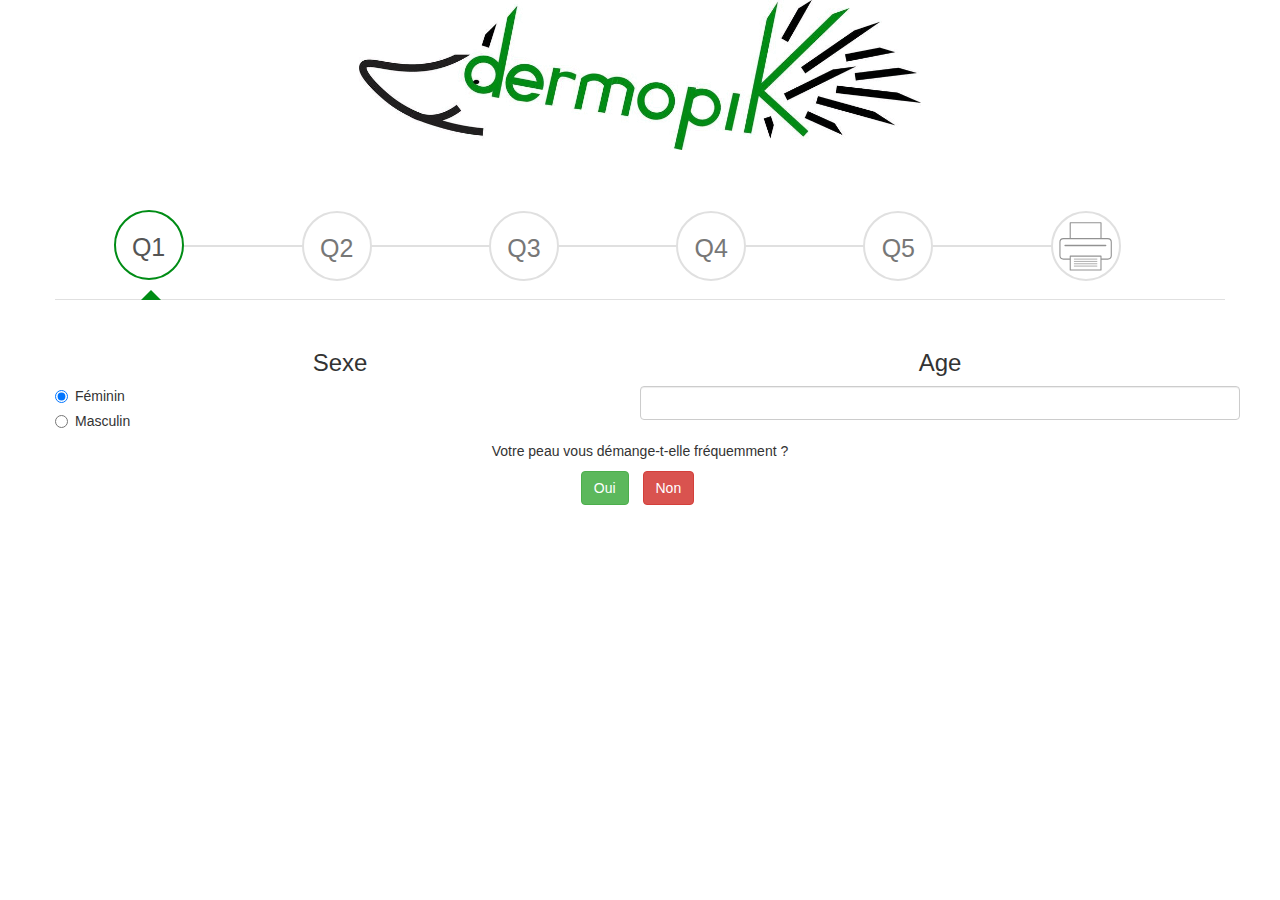
<file: index33.html>
<!DOCTYPE html>
<html lang="en" dir="ltr">
    <head>
        <meta charset="utf-8">
        <title>Dermopik</title>

       <link rel="stylesheet" href="https://maxcdn.bootstrapcdn.com/bootstrap/3.3.7/css/bootstrap.min.css">
       <script src="https://ajax.googleapis.com/ajax/libs/jquery/3.3.1/jquery.min.js"></script>
       <script src="https://maxcdn.bootstrapcdn.com/bootstrap/3.3.7/js/bootstrap.min.js"></script>
       <link rel="shortcut icon" href="img/dermopik.ico">

        <style media="screen">
            .wizard {
            margin: 20px auto;
            background: #fff;
            }

            .wizard .nav-tabs {
            position: relative;
            margin: 40px auto;
            margin-bottom: 0;
            border-bottom-color: #e0e0e0;
            }

            .wizard > div.wizard-inner {
            position: relative;
            }

            .connecting-line {
            height: 2px;
            background: #e0e0e0;
            position: absolute;
            width: 80%;
            margin: 0 auto;
            left: 0;
            right: 0;
            top: 50%;
            z-index: 1;
            }

            .wizard .nav-tabs > li.active > a, .wizard .nav-tabs > li.active > a:hover, .wizard .nav-tabs > li.active > a:focus {
            color: #555555;
            cursor: default;
            border: 0;
            border-bottom-color: transparent;
            }

            span.round-tab {
            width: 70px;
            height: 70px;
            line-height: 70px;
            display: inline-block;
            border-radius: 100px;
            background: #fff;
            border: 2px solid #e0e0e0;
            z-index: 2;
            position: absolute;
            left: 0;
            text-align: center;
            font-size: 25px;
            }
            span.round-tab i{
            color:#555555;
            }
            .wizard li.active span.round-tab {
            background: #fff;
            border: 2px solid #008c15;

            }
            .wizard li.active span.round-tab i{
            color: #008c15;
            }

            span.round-tab:hover {
            color: #333;
            border: 2px solid #333;
            }

            .wizard .nav-tabs > li {
            width: 16%;
            }

            .wizard li:after {
            content: " ";
            position: absolute;
            left: 46%;
            opacity: 0;
            margin: 0 auto;
            bottom: 0px;
            border: 5px solid transparent;
            border-bottom-color: #008c15;
            transition: 0.1s ease-in-out;
            }
            .wizard li.active:after {
            content: " ";
            position: absolute;
            left: 46%;
            opacity: 1;
            margin: 0 auto;
            bottom: 0px;
            border: 10px solid transparent;
            border-bottom-color: #008c15;
            }

            .wizard .nav-tabs > li a {
            width: 70px;
            height: 70px;
            margin: 20px auto;
            border-radius: 100%;
            padding: 0;
            }

            .wizard .nav-tabs > li a:hover {
            background: transparent;
            }

            .wizard .tab-pane {
            position: relative;
            padding-top: 50px;
            }
            .wizard .tab-pane > ul {
                position: relative;
                text-align: center
            }

            .wizard h3 {
            margin-top: 0;
            text-align: center;
            }
            .wizard p {
                text-align: center;
            }
            oui {
            background: #008c15
            }

            a {
                color: #008c15;
            }

            @media( max-width : 585px ) {
            https://bootsnipp.com/snippets/featured/form-wizard-using-tabs
                .wizard {
                width: 90%;
                height: auto !important;
                }

                span.round-tab {
                font-size: 16px;
                width: 50px;
                height: 50px;
                line-height: 50px;
                }

                .wizard .nav-tabs > li a {
                width: 50px;
                height: 50px;3.1.0/css/bootstrap.min.css
                line-height: 50px;
                }
                .wizard li.active:after {
                content: " ";
                position: absolute;
                left: 35%;
                }
            }

            .write-score {
                color: #008c15;
                font-size: 32px;
            }
        </style>

        <script type="text/javascript">

            var q7 = 0;
            var qpic = 0;
            var score = 0;

            $(document).ready(function () {
            //Initialize tooltips
            $('.nav-tabs > li a[title]').tooltip();

            //Wizard
            $('a[data-toggle="tab"]').on('show.bs.tab', function (e) {

            var $target = $(e.target);

            if ($target.parent().hasClass('disabled')) {
                return false;
            }
            });

            $(".next-step").click(function (e) {

            var $active = $('.wizard .nav-tabs li.active');
            $active.next().removeClass('disabled');
            nextTab($active);

            });
            $(".prev-step").click(function (e) {
            var $active = $('.wizard .nav-tabs li.active');
            prevTab($active);

            });
            });


            function nextTab(elem) {
            $(elem).next().find('a[data-toggle="tab"]').click();
            }
            function prevTab(elem) {
            $(elem).prev().find('a[data-toggle="tab"]').click();
            }

            $(".oui1").click(function (e) {
                q7 = 1;
            });

            $(".oui2").click(function (e) {
                qpic += 27;
            });

            $(".oui3").click(function (e) {
                qpic += 21;
            });

            $(".oui4").click(function (e) {
                qpic += 26;
            });

            $(".oui5").click(function (e) {
                qpic += 22;
                score = q7 * qpic;
                var ws = document.getElementById("write-score");
                alert(score);
             });
        </script>
    </head>
    <body>
            <div class="container">
                <div class="row">
                    <div class="text-center">
                            <img src="dermopik.gif" height="150" alt="">
                    </div>
                </div>
            </div>
        <div class="container">
        	<div class="row">
        		<section>
                <div class="wizard">
                    <div class="wizard-inner">
                        <div class="connecting-line"></div>
                        <ul class="nav nav-tabs" role="tablist">

                            <li role="presentation" class="active">
                                <a href="#step1" data-toggle="tab" aria-controls="step1" role="tab" title="Question 1">
                                    <span class="round-tab">
                                        Q1
                                    </span>
                                </a>
                            </li>

                            <li role="presentation" class="disabled">
                                <a href="#step2" data-toggle="tab" aria-controls="step2" role="tab" title="Question 2">
                                    <span class="round-tab">
                                        Q2
                                    </span>
                                </a>
                            </li>
                            <li role="presentation" class="disabled">
                                <a href="#step3" data-toggle="tab" aria-controls="step3" role="tab" title="Question 3">
                                    <span class="round-tab">
                                        Q3
                                    </span>
                                </a>
                            </li>
                            <li role="presentation" class="disabled">
                                <a href="#step4" data-toggle="tab" aria-controls="step4" role="tab" title="Question 4">
                                    <span class="round-tab">
                                        Q4
                                    </span>
                                </a>
                            </li>
                            <li role="presentation" class="disabled">
                                <a href="#step5" data-toggle="tab" aria-controls="step5" role="tab" title="Question 5">
                                    <span class="round-tab">
                                        Q5
                                    </span>
                                </a>
                            </li>
                            <li role="presentation" class="disabled">
                                <a href="#complete" data-toggle="tab" aria-controls="complete" role="tab" title="Impression">
                                    <span class="round-tab">
                                        <img src="img/line/printer.svg" alt="imprimantes">
                                    </span>
                                </a>
                            </li>
                        </ul>
                    </div>

                    <form role="form">
                        <div class="tab-content">
                            <div class="tab-pane active" role="tabpanel" id="step1">
                                <div class="row">
                                    <div class="col-sm-6">
                                        <h3>Sexe</h3>
                                        <form>
                                          <div class="radio">
                                            <label><input type="radio" name="optradio" checked>Féminin</label>
                                          </div>
                                          <div class="radio">
                                            <label><input type="radio" name="optradio">Masculin</label>
                                          </div>
                                        </form>
                                    </div>
                                    <div class="col-sm-6">
                                        <h3>Age</h3>
                                        <div class="form-group row">
                                          <div class="col-6">
                                            <input class="form-control" type="text" id="example-text-input">
                                          </div>
                                        </div>
                                    </div>
                                </div>

                                <p>  Votre peau vous démange-t-elle fréquemment ? </p>
                                <ul class="list-inline pull-center text-center">
                                    <li><button type="button" class="btn btn-success next-step oui oui1">Oui</button></li>
                                    <li><button type="button" class="btn btn-danger next-step non">Non</button></li>
                                </ul>
                            </div>
                            <div class="tab-pane" role="tabpanel" id="step2">
                                <p>Avez-vous eu une éruption cutanée semblable à celle de l'image ci-dessous sur les plis de vos coudes, derrière vos genoux ou devant vos chevilles ?</p>
                                <ul class="list-inline pull-center text-center">
                                    <li><button type="button" class="btn btn-default prev-step">Précédent</button></li>
                                    <li><button type="button" class="btn btn-success next-step oui oui2">Oui</button></li>
                                    <li><button type="button" class="btn btn-danger next-step non">Non</button></li>
                                </ul>
                                <div class="text-center">
                                    <p class="write-score"></p>
                                    <img src="img/patho/coude.png" height="275"  alt="">
                                </div>
                            </div>
                            <div class="tab-pane" role="tabpanel" id="step3">

                                <p>Avez-vous eu une éruption cutanée semblable à celle de l'image ci-dessous sur le dos de vos mains ?</p>
                                <ul class="list-inline pull-center text-center">
                                    <li><button type="button" class="btn btn-default prev-step">Précédent</button></li>
                                    <li><button type="button" class="btn btn-success next-step oui oui3">Oui</button></li>
                                    <li><button type="button" class="btn btn-danger next-step non">Non</button></li>
                                </ul>
                                <div class="text-center">
                                    <img src="img/patho/main.png"  height="275"  alt="">
                                </div>
                            </div>
                            <div class="tab-pane" role="tabpanel" id="step4">

                                <p>Avez-vous eu une éruption cutanée semblable à celle de l'image ci-dessous autour du cou, des yeux ou des oreilles ?</p>
                                <ul class="list-inline pull-center text-center">
                                    <li><button type="button" class="btn btn-default prev-step">Précédent</button></li>
                                    <li><button type="button" class="btn btn-success next-step oui oui4">Oui</button></li>
                                    <li><button type="button" class="btn btn-danger next-step non">Non</button></li>
                                </ul>
                                <div class="text-center">
                                    <img src="img/patho/cou_oeil.png" height="275"  alt="">
                                </div>
                            </div>
                            <div class="tab-pane" role="tabpanel" id="step5">
                                <p> Avez-vous eu une éruption cutanée semblable à celle de l'image ci-dessous aux pieds ou aux talons ?</p>
                                <ul class="list-inline pull-center text-center">
                                    <li><button type="button" class="btn btn-default prev-step">Précédent</button></li>
                                    <li><button type="button" class="btn btn-success next-step oui oui5">Oui</button></li>
                                    <li><button type="button" class="btn btn-danger next-step non">Non</button></li>
                                </ul>
                                <div class="text-center">
                                    <img src="img/patho/pied.png" height="275" alt="">
                                </div>
                            </div>
                            <div class="tab-pane" role="tabpanel" id="complete">

                                <div class="row">
                                    <div class="col-sm-6">
                                        <h3>Votre score</h3>
                                        <p class="write-score text-center">
                                            86%
                                        </p>
                                        <div class="text-center">
                                            <button type="button" class="btn btn-success">Imprimer en PDF</button>
                                        </div>
                                    </div>
                                    <div class="col-sm-6">
                                        <div class="form-group row">
                                          <label for="example-text-input" class="col-2 col-form-label">Votre mail</label>
                                          <div class="col-4">
                                            <input class="form-control" type="text" id="example-text-input">
                                          </div>
                                        </div>
                                        <div class="text-center">
                                            <button type="button" class="btn btn-success">Envoyer résultat par mail</button>
                                        </div>

                                    </div>
                                </div>

                            </div>
                            <div class="clearfix"></div>
                        </div>
                    </form>
                </div>
            </section>
           </div>
        </div>
    </body>
</html>
</file>
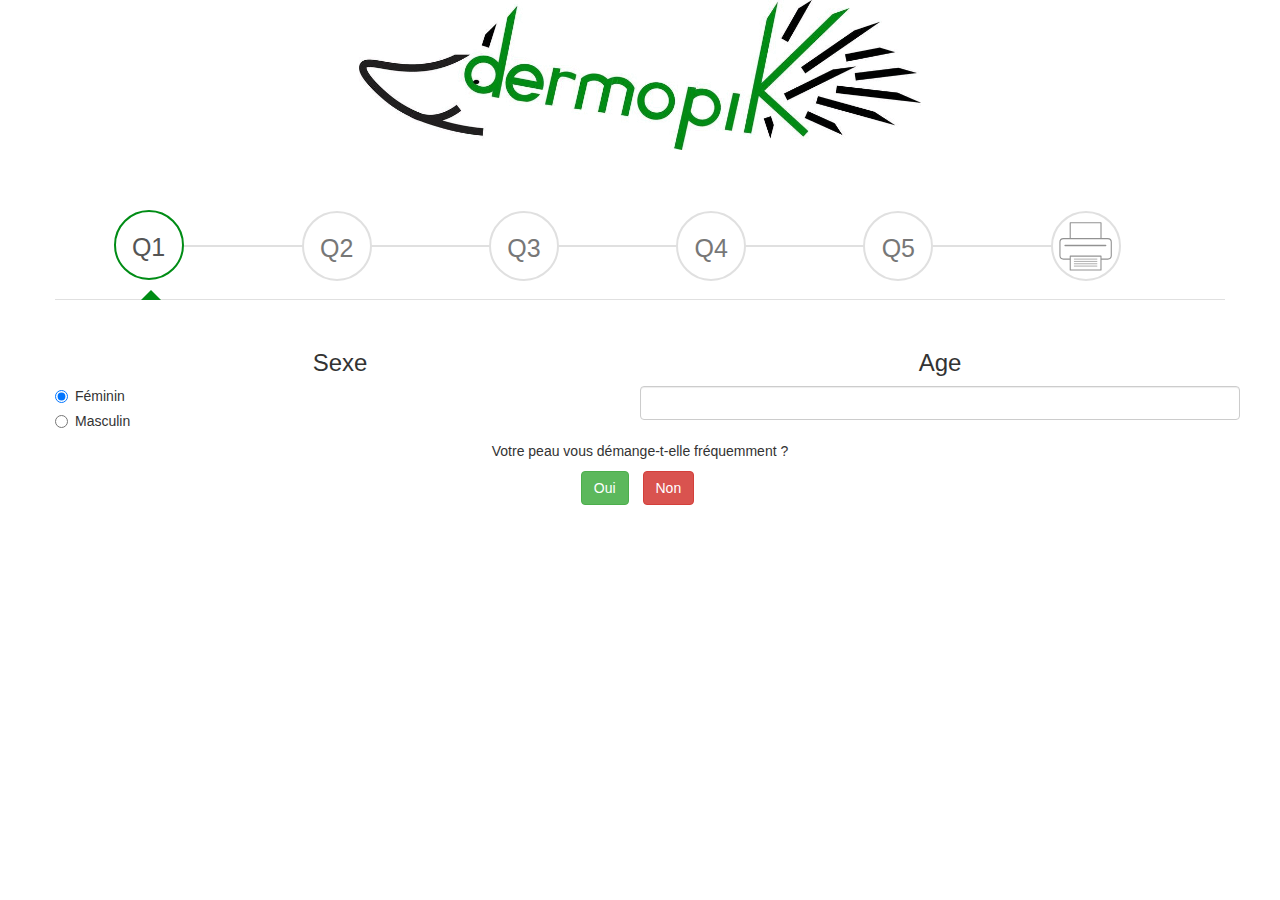
<file: questions.html>
<!DOCTYPE html>
<html lang="en" dir="ltr">
    <head>
        <meta charset="utf-8">
        <title>Dermopik</title>

       <link rel="stylesheet" href="https://maxcdn.bootstrapcdn.com/bootstrap/3.3.7/css/bootstrap.min.css">
       <script src="https://ajax.googleapis.com/ajax/libs/jquery/3.3.1/jquery.min.js"></script>
       <script src="https://maxcdn.bootstrapcdn.com/bootstrap/3.3.7/js/bootstrap.min.js"></script>
       <link rel="shortcut icon" href="img/dermopik.ico">

        <style media="screen">
            .wizard {
            margin: 20px auto;
            background: #fff;
            }

            .wizard .nav-tabs {
            position: relative;
            margin: 40px auto;
            margin-bottom: 0;
            border-bottom-color: #e0e0e0;
            }

            .wizard > div.wizard-inner {
            position: relative;
            }

            .connecting-line {
            height: 2px;
            background: #e0e0e0;
            position: absolute;
            width: 80%;
            margin: 0 auto;
            left: 0;
            right: 0;
            top: 50%;
            z-index: 1;
            }

            .wizard .nav-tabs > li.active > a, .wizard .nav-tabs > li.active > a:hover, .wizard .nav-tabs > li.active > a:focus {
            color: #555555;
            cursor: default;
            border: 0;
            border-bottom-color: transparent;
            }

            span.round-tab {
            width: 70px;
            height: 70px;
            line-height: 70px;
            display: inline-block;
            border-radius: 100px;
            background: #fff;
            border: 2px solid #e0e0e0;
            z-index: 2;
            position: absolute;
            left: 0;
            text-align: center;
            font-size: 25px;
            }
            span.round-tab i{
            color:#555555;
            }
            .wizard li.active span.round-tab {
            background: #fff;
            border: 2px solid #008c15;

            }
            .wizard li.active span.round-tab i{
            color: #008c15;
            }

            span.round-tab:hover {
            color: #333;
            border: 2px solid #333;
            }

            .wizard .nav-tabs > li {
            width: 16%;
            }

            .wizard li:after {
            content: " ";
            position: absolute;
            left: 46%;
            opacity: 0;
            margin: 0 auto;
            bottom: 0px;
            border: 5px solid transparent;
            border-bottom-color: #008c15;
            transition: 0.1s ease-in-out;
            }
            .wizard li.active:after {
            content: " ";
            position: absolute;
            left: 46%;
            opacity: 1;
            margin: 0 auto;
            bottom: 0px;
            border: 10px solid transparent;
            border-bottom-color: #008c15;
            }

            .wizard .nav-tabs > li a {
            width: 70px;
            height: 70px;
            margin: 20px auto;
            border-radius: 100%;
            padding: 0;
            }

            .wizard .nav-tabs > li a:hover {
            background: transparent;
            }

            .wizard .tab-pane {
            position: relative;
            padding-top: 50px;
            }
            .wizard .tab-pane > ul {
                position: relative;
                text-align: center
            }

            .wizard h3 {
            margin-top: 0;
            text-align: center;
            }
            .wizard p {
                text-align: center;
            }
            oui {
            background: #008c15
            }

            a {
                color: #008c15;
            }

            @media( max-width : 585px ) {
            https://bootsnipp.com/snippets/featured/form-wizard-using-tabs
                .wizard {
                width: 90%;
                height: auto !important;
                }

                span.round-tab {
                font-size: 16px;
                width: 50px;
                height: 50px;
                line-height: 50px;
                }

                .wizard .nav-tabs > li a {
                width: 50px;
                height: 50px;3.1.0/css/bootstrap.min.css
                line-height: 50px;
                }
                .wizard li.active:after {
                content: " ";
                position: absolute;
                left: 35%;
                }
            }

            .write-score {
                color: #008c15;
                font-size: 32px;
            }
        </style>

        <script type="text/javascript">

            var q7 = 0;
            var qpic = 0;
            var score = 0;

            $(document).ready(function () {
            //Initialize tooltips
            $('.nav-tabs > li a[title]').tooltip();

            //Wizard
            $('a[data-toggle="tab"]').on('show.bs.tab', function (e) {

            var $target = $(e.target);

            if ($target.parent().hasClass('disabled')) {
                return false;
            }
            });

            $(".next-step").click(function (e) {

            var $active = $('.wizard .nav-tabs li.active');
            $active.next().removeClass('disabled');
            nextTab($active);

            });
            $(".prev-step").click(function (e) {
            var $active = $('.wizard .nav-tabs li.active');
            prevTab($active);

            });
            });


            function nextTab(elem) {
            $(elem).next().find('a[data-toggle="tab"]').click();
            }
            function prevTab(elem) {
            $(elem).prev().find('a[data-toggle="tab"]').click();
            }

            $(".oui1").click(function (e) {
                q7 = 1;
            });

            $(".oui2").click(function (e) {
                qpic += 27;
            });

            $(".oui3").click(function (e) {
                qpic += 21;
            });

            $(".oui4").click(function (e) {
                qpic += 26;
            });

            $(".oui5").click(function (e) {
                qpic += 22;
                score = q7 * qpic;
                var ws = document.getElementById("write-score");
                alert(score);
             });
        </script>
    </head>
    <body>
            <div class="container">
                <div class="row">
                    <div class="text-center">
                            <img src="./img/logo/dermopik.gif" height="150" alt="">
                    </div>
                </div>
            </div>
        <div class="container">
        	<div class="row">
        		<section>
                <div class="wizard">
                    <div class="wizard-inner">
                        <div class="connecting-line"></div>
                        <ul class="nav nav-tabs" role="tablist">

                            <li role="presentation" class="active">
                                <a href="#step1" data-toggle="tab" aria-controls="step1" role="tab" title="Question 1">
                                    <span class="round-tab">
                                        Q1
                                    </span>
                                </a>
                            </li>

                            <li role="presentation" class="disabled">
                                <a href="#step2" data-toggle="tab" aria-controls="step2" role="tab" title="Question 2">
                                    <span class="round-tab">
                                        Q2
                                    </span>
                                </a>
                            </li>
                            <li role="presentation" class="disabled">
                                <a href="#step3" data-toggle="tab" aria-controls="step3" role="tab" title="Question 3">
                                    <span class="round-tab">
                                        Q3
                                    </span>
                                </a>
                            </li>
                            <li role="presentation" class="disabled">
                                <a href="#step4" data-toggle="tab" aria-controls="step4" role="tab" title="Question 4">
                                    <span class="round-tab">
                                        Q4
                                    </span>
                                </a>
                            </li>
                            <li role="presentation" class="disabled">
                                <a href="#step5" data-toggle="tab" aria-controls="step5" role="tab" title="Question 5">
                                    <span class="round-tab">
                                        Q5
                                    </span>
                                </a>
                            </li>
                            <li role="presentation" class="disabled">
                                <a href="#complete" data-toggle="tab" aria-controls="complete" role="tab" title="Impression">
                                    <span class="round-tab">
                                        <img src="img/line/printer.svg" alt="imprimantes">
                                    </span>
                                </a>
                            </li>
                        </ul>
                    </div>

                    <form role="form">
                        <div class="tab-content">
                            <div class="tab-pane active" role="tabpanel" id="step1">
                                <div class="row">
                                    <div class="col-sm-6">
                                        <h3>Sexe</h3>
                                        <form>
                                          <div class="radio">
                                            <label><input type="radio" name="optradio" checked>Féminin</label>
                                          </div>
                                          <div class="radio">
                                            <label><input type="radio" name="optradio">Masculin</label>
                                          </div>
                                        </form>
                                    </div>
                                    <div class="col-sm-6">
                                        <h3>Age</h3>
                                        <div class="form-group row">
                                          <div class="col-6">
                                            <input class="form-control" type="text" id="example-text-input">
                                          </div>
                                        </div>
                                    </div>
                                </div>

                                <p>  Votre peau vous démange-t-elle fréquemment ? </p>
                                <ul class="list-inline pull-center text-center">
                                    <li><button type="button" class="btn btn-success next-step oui oui1">Oui</button></li>
                                    <li><button type="button" class="btn btn-danger next-step non">Non</button></li>
                                </ul>
                            </div>
                            <div class="tab-pane" role="tabpanel" id="step2">
                                <p>Avez-vous eu une éruption cutanée semblable à celle de l'image ci-dessous sur les plis de vos coudes, derrière vos genoux ou devant vos chevilles ?</p>
                                <ul class="list-inline pull-center text-center">
                                    <li><button type="button" class="btn btn-default prev-step">Précédent</button></li>
                                    <li><button type="button" class="btn btn-success next-step oui oui2">Oui</button></li>
                                    <li><button type="button" class="btn btn-danger next-step non">Non</button></li>
                                </ul>
                                <div class="text-center">
                                    <p class="write-score"></p>
                                    <img src="img/patho/coude.png" height="275"  alt="">
                                </div>
                            </div>
                            <div class="tab-pane" role="tabpanel" id="step3">

                                <p>Avez-vous eu une éruption cutanée semblable à celle de l'image ci-dessous sur le dos de vos mains ?</p>
                                <ul class="list-inline pull-center text-center">
                                    <li><button type="button" class="btn btn-default prev-step">Précédent</button></li>
                                    <li><button type="button" class="btn btn-success next-step oui oui3">Oui</button></li>
                                    <li><button type="button" class="btn btn-danger next-step non">Non</button></li>
                                </ul>
                                <div class="text-center">
                                    <img src="img/patho/main.png"  height="275"  alt="">
                                </div>
                            </div>
                            <div class="tab-pane" role="tabpanel" id="step4">

                                <p>Avez-vous eu une éruption cutanée semblable à celle de l'image ci-dessous autour du cou, des yeux ou des oreilles ?</p>
                                <ul class="list-inline pull-center text-center">
                                    <li><button type="button" class="btn btn-default prev-step">Précédent</button></li>
                                    <li><button type="button" class="btn btn-success next-step oui oui4">Oui</button></li>
                                    <li><button type="button" class="btn btn-danger next-step non">Non</button></li>
                                </ul>
                                <div class="text-center">
                                    <img src="img/patho/cou_oeil.png" height="275"  alt="">
                                </div>
                            </div>
                            <div class="tab-pane" role="tabpanel" id="step5">
                                <p> Avez-vous eu une éruption cutanée semblable à celle de l'image ci-dessous aux pieds ou aux talons ?</p>
                                <ul class="list-inline pull-center text-center">
                                    <li><button type="button" class="btn btn-default prev-step">Précédent</button></li>
                                    <li><button type="button" class="btn btn-success next-step oui oui5">Oui</button></li>
                                    <li><button type="button" class="btn btn-danger next-step non">Non</button></li>
                                </ul>
                                <div class="text-center">
                                    <img src="img/patho/pied.png" height="275" alt="">
                                </div>
                            </div>
                            <div class="tab-pane" role="tabpanel" id="complete">

                                <div class="row">
                                    <div class="col-sm-6">
                                        <h3>Votre score</h3>
                                        <p class="write-score text-center">
                                            86%
                                        </p>
                                        <div class="text-center">
                                            <button type="button" class="btn btn-success">Imprimer en PDF</button>
                                        </div>
                                    </div>
                                    <div class="col-sm-6">
                                        <div class="form-group row">
                                          <label for="example-text-input" class="col-2 col-form-label">Votre mail</label>
                                          <div class="col-4">
                                            <input class="form-control" type="text" id="example-text-input">
                                          </div>
                                        </div>
                                        <div class="text-center">
                                            <button type="button" class="btn btn-success">Envoyer résultat par mail</button>
                                        </div>

                                    </div>
                                </div>

                            </div>
                            <div class="clearfix"></div>
                        </div>
                    </form>
                </div>
            </section>
           </div>
        </div>
    </body>
</html>
</file>
